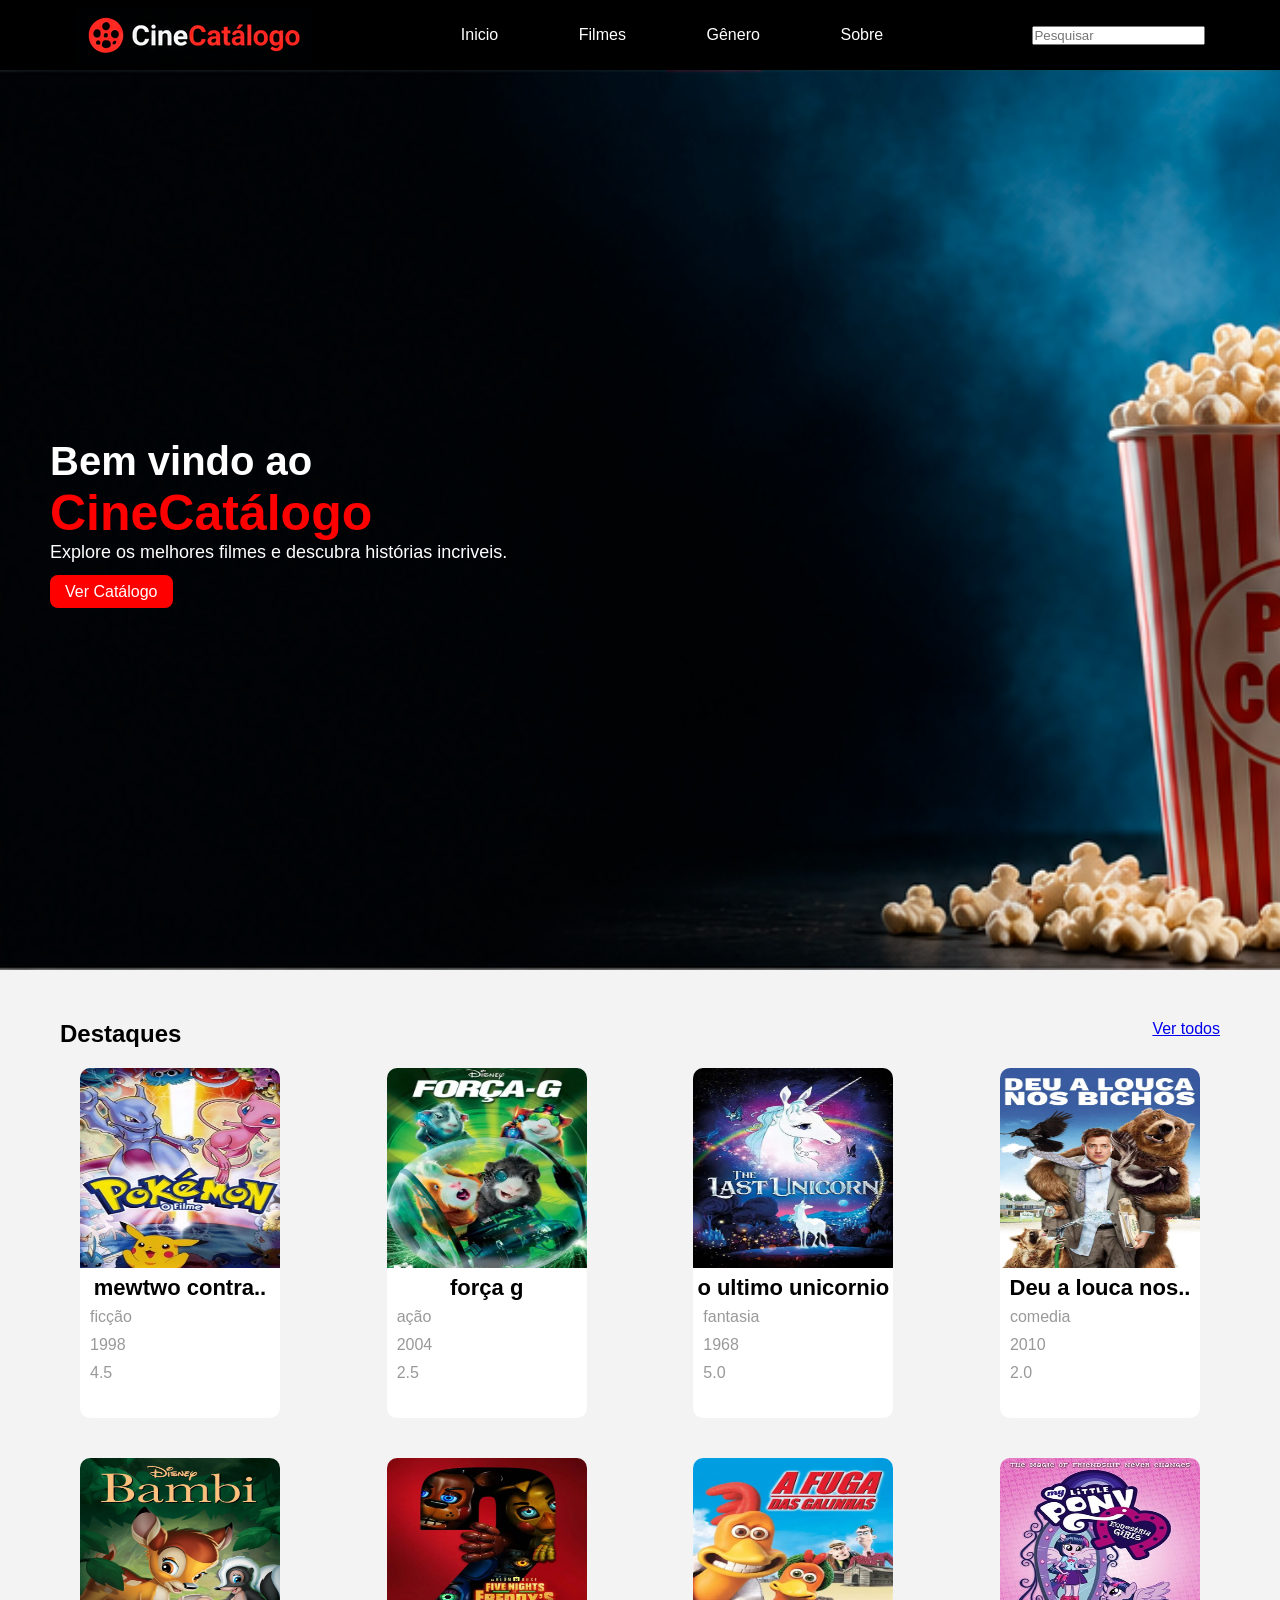
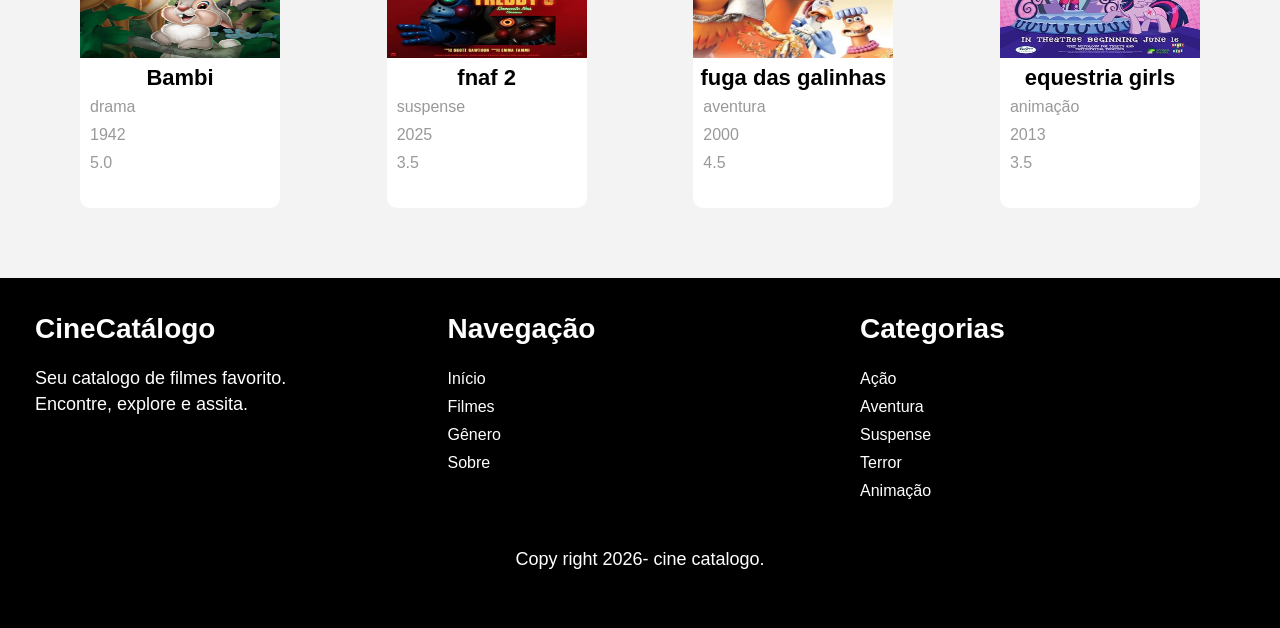
<file: filmes/index.html>
<html>
<head>
	<title>Cine Catalogo</title>
	<link rel="stylesheet" href="style.css">
</head>

<body>
	<header>
	 <div class="logo">
	 	<img src="imagens/logo-cine.png">
	 </div>
	<ul>
		<li><a href="#">Inicio</a></li>
		<li><a href="https://www.youtube.com/watch?v=0n8ut5O4D-E">Filmes</a></li>
		<li><a href="#">Gênero</a></li>
		<li><a href="#">Sobre</a></li>
	</ul>
	 <div class="pesquisa">
	 	<input type="text" placeholder="Pesquisar"> 	
	 </header>
	<main>
		<div class="slide">

			<div class="descricao-slide">

		<h3>Bem vindo ao</h3>
                <h2>CineCatálogo</h2>
                <p>Explore os melhores filmes e descubra histórias incriveis.</p>
                <a href="#">Ver Catálogo</a>

			</div>

		</div>
		
		<div class="catalogo">
			<ul>
			<div class="destaque-vertodos">
		<h2>Destaques</h2>
		<a href="#">Ver todos</a>
			</div>
				<li>
					<img src="imagens/capa-pokemon.webp"/>
					<h2><a href="#">mewtwo contra..</a></h2>
					<div class="categoria">ficção</div>
					<div class="lancamento">1998</div>
					<div class="avaliacao"> 4.5</div>
				</li>
<li>
					<img src="imagens/OIP.webp"/>
					<h2><a href="#">força g</a></h2>
					<div class="categoria">ação</div>
					<div class="lancamento">2004</div>
					<div class="avaliacao"> 2.5</div>
				</li>
<li>
					<img src="imagens/unicornio.webp"/>
					<h2><a href="#">o ultimo unicornio</a></h2>
					<div class="categoria">fantasia</div>
					<div class="lancamento">1968</div>
					<div class="avaliacao"> 5.0</div>
					
				</li>
<li>
					<img src="imagens/bix.webp"/>
					<h2><a href="#">Deu a louca nos..</a></h2>
					<div class="categoria">comedia</div>
					<div class="lancamento">2010</div>
					<div class="avaliacao"> 2.0</div>
				</li>
<li>
					<img src="imagens/Bambi.webp"/>
					<h2><a href="#">Bambi</a></h2>
					<div class="categoria">drama</div>
					<div class="lancamento">1942</div>
					<div class="avaliacao"> 5.0</div>
				</li>
<li>
					<img src="imagens/fnaf.webp"/>
					<h2><a href="#">fnaf 2</a></h2>
					<div class="categoria">suspense</div>
					<div class="lancamento">2025</div>
					<div class="avaliacao"> 3.5</div>
				</li>

<li>
					<img src="imagens/GALINHA.webp"/>
					<h2><a href="#">fuga das galinhas</a></h2>
					<div class="categoria">aventura</div>
					<div class="lancamento">2000</div>
					<div class="avaliacao"> 4.5</div>
				</li>
<li>
					<img src="imagens/mlp.jpg"/>
					<h2><a href="#">equestria girls</a></h2>
					<div class="categoria">animação</div>
					<div class="lancamento">2013</div>
					<div class="avaliacao"> 3.5</div>
				</li>


			</ul>
		</div>

	</main>

	<footer>
        <div class="sobre">
        <h2> CineCatálogo</h2>
        <p>Seu catalogo de filmes favorito. <br>
         Encontre, explore e assita.
</p>
       
</div>
        <div class="menu">
<h2>Navegação</h2>
<ul>
    <li> <a href="#"> Início</a></li>
    <li><a href="#">Filmes</a></li>
    <li><a href="#">Gênero</a></li>
    <li><a href="#">Sobre</a></li>
</ul>



</div>
        <div class="categoria"> 
<h2>Categorias</h2>
<ul>
    <li> <a href="#">Ação</a></li>
    <li><a href="#">Aventura</a></li>
    <li><a href="#">Suspense</a></li>
    <li><a href="#">Terror</a></li>
    <li><a href="#">Animação</a></li>
</ul>




</div>
<p> Copy right 2026- cine catalogo.</p>
	</footer>
</body>
</html>
</file>
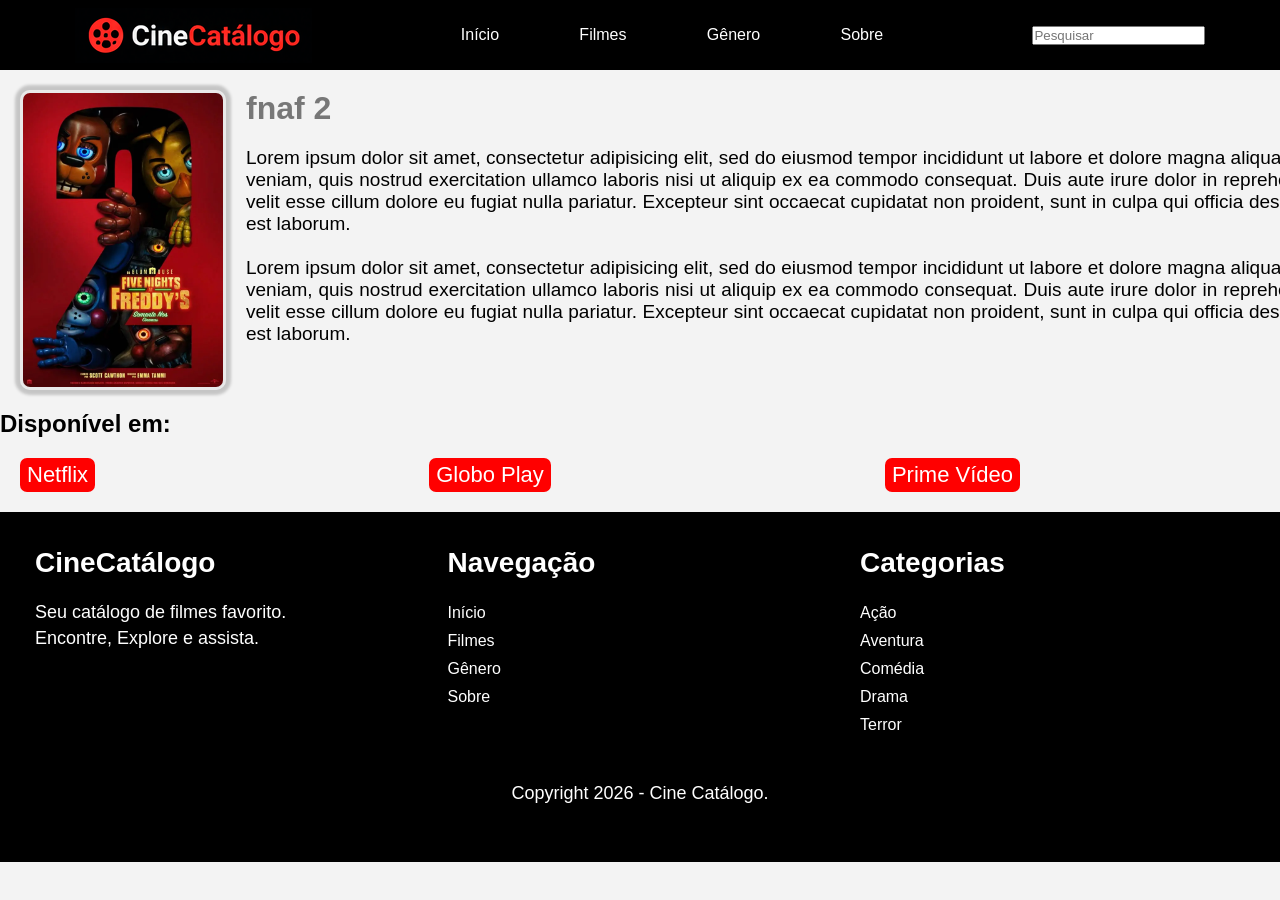
<file: filmes/single.html>
<html>
	<head>
		<title>Cine Catálogo</title>
		<link rel="stylesheet" href="style.css">
	</head>
	<body>
		<header>
			<div class="logo">
				<img src="imagens/logo-cine.png">
			</div>
			<ul>
				<li><a href="#">Início</a></li>
				<li><a href="#">Filmes</a></li>

			<li class="dropdown">
			<a href="#">Gênero</a>
			<div class="dropdown-content">
			<a href="#">Comédia</a>
			<a href="#">Romance</a>
			<a href="#">Terror</a>
			</div>
			</li>

				<li><a href="#">Sobre</a></li>
			</ul>
			<div class="pesquisa">
				<input type="text" placeholder="Pesquisar">
			</div>
		</header>
		<main class="conteudo	">
			<div class="filme">
				<img src="imagens/fnaf.webp">
				<div class="titulo-descricao">
					<h1>fnaf 2</h1>
					<p>Lorem ipsum dolor sit amet, consectetur adipisicing elit, sed do eiusmod
					tempor incididunt ut labore et dolore magna aliqua. Ut enim ad minim veniam,
					quis nostrud exercitation ullamco laboris nisi ut aliquip ex ea commodo
					consequat. Duis aute irure dolor in reprehenderit in voluptate velit esse
					cillum dolore eu fugiat nulla pariatur. Excepteur sint occaecat cupidatat non
					proident, sunt in culpa qui officia deserunt mollit anim id est laborum.
					<BR><BR>
					Lorem ipsum dolor sit amet, consectetur adipisicing elit, sed do eiusmod
					tempor incididunt ut labore et dolore magna aliqua. Ut enim ad minim veniam,
					quis nostrud exercitation ullamco laboris nisi ut aliquip ex ea commodo
					consequat. Duis aute irure dolor in reprehenderit in voluptate velit esse
					cillum dolore eu fugiat nulla pariatur. Excepteur sint occaecat cupidatat non
					proident, sunt in culpa qui officia deserunt mollit anim id est laborum.</p>
				</div>
			</div>
			<div class="disponivel">
				<h2>Disponível em:</h2>
				<ul>
					<li>Netflix</li>
					<li>Globo Play</li>
					<li>Prime Vídeo</li>
				</ul>
			</div>
		</main>
		<footer>
			<div class="sobre">
				<h2>CineCatálogo</h2>
				<p>Seu catálogo de filmes favorito.<br>
				Encontre, Explore e assista.</p>
			</div>
			<div class="menu">
				<h2>Navegação</h2>
				<ul>
					<li><a href="#">Início</a></li>
					<li><a href="#">Filmes</a></li>
					<li><a href="#">Gênero</a></li>
					<li><a href="#">Sobre</a></li>
				</ul>
			</div>
			<div class="categoria">
				<h2>Categorias</h2>
				<ul>
					<li><a href="#">Ação</a></li>
					<li><a href="#">Aventura</a></li>
					<li><a href="#">Comédia</a></li>
					<li><a href="#">Drama</a></li>
					<li><a href="#">Terror</a></li>
				</ul>
			</div>
			<p>Copyright 2026 - Cine Catálogo.</p>
		</footer>
	</body>
</html>
</file>
<file: filmes/style.css>
*{margin: 0; padding: 0;}
body{
	font-family: "Arial";
	background: #f3f3f3;
}
header{
	height: 70px;
	width: 100%;
	background: black;
	display: flex;
	justify-content:space-around;
	align-items: center;
}
ul{
	display:flex;
	justify-content: space-between;
	width: 33%;
}
header a{
	color: white;
	text-decoration: none;
}
header a:hover{
	color: red;
}
main .slide{
	background: url("imagens/banner-principal.png");
	width: 100%;
	height: 100vh;
	background-repeat: no-repeat;
	background-size:cover;
	display: flex;
	align-items: center;
}
main .slide h3{
	color: white;
	font-size: 40px;
}
main .slide h2{
	color: red;
	font-size: 50px;
}
main .slide p{
	color: white;
	font-size: 18px;
	margin-bottom: 20px;
}
main .slide a{
	color: white;
	background: red;
	padding: 8px 15px;
	text-decoration: none;
	border-radius: 8px;
}
main .slide .descricao-slide{
	margin-left: 50px;
}
main .catalogo{
	margin: 50px;
}
main .catalogo ul .destaque-vertodos{
	display: flex;
	justify-content: space-between;
	width: 100%;
}
main .catalogo ul li{
	width: 200px;
	height: 350px;
	overflow: hidden;
	border-radius: 10px;
	margin: 20px;
	background: #ffffff;
}
main .catalogo ul li:hover{
	box-shadow: 1px 1px 5px 2px #00000030;
	cursor: pointer;
}
main .catalogo ul li img{
	width: 100%;
	height: 200px;
}
main .catalogo ul li h2{
	font-size: 22px;
	text-align: center;
	line-height: 20px;
	margin: 10px 0;
}
main .catalogo ul li h2 a{
	color: #000000;
	text-decoration: none;
}
main .catalogo ul li h2 a:hover{
	color: red;
}
main .catalogo ul li .categoria{
	color: #999;
	padding: 0 0 10px 10px;
}
main .catalogo ul li .lancamento{
	color: #999;
	padding: 0 0 10px 10px;
}
main .catalogo ul li .avaliacao{
	color: #999;
	padding: 0 0 10px 10px;
}
main .catalogo ul{
	width: 1160px;
	display: flex;
	flex-wrap: wrap;
	margin: 0 auto;
}
footer{
	background: #000;
	height: 350px;
	width: 100%;
	display: flex;
	padding: 15px;
	color: white;
	box-sizing: border-box;
	flex-wrap: wrap;
}
footer div{
	width: 33%;
}
footer h2{
	font-size: 28px;
	margin: 20px;
}
footer p{
	font-size: 18px;
	line-height: 26px;
	margin: 20px;
}
footer .menu ul{
	display: flex;
	flex-direction: column;
}
footer .menu ul li{
	list-style: none;
	margin: 5px 0 5px 20px;
}
footer .menu ul li a{
	color: white;
	text-decoration: none;
}
footer .menu ul li a:hover{
	color: red;
}

footer .categoria ul{
	display: flex;
	flex-direction: column;
}
footer .categoria ul li{
	list-style: none;
	margin: 5px 0 5px 20px;
}
footer .categoria ul li a{
	color: white;
	text-decoration: none;
}
footer .categoria ul li a:hover{
	color: red;
}
footer > p{
	width: 100%;
	text-align: center;
}
/*SINGLE*/
.conteudo{
	width: 1440px;
	margin: 0 auto;
}
.filme{
	display: flex;
}
.filme img{
	width: 200px;
	margin: 20px;
	border: 3px solid #cccccc40;
	box-shadow: 0px 0px 3px 5px #00000030;
	border-radius: 10px;
}
.filme h1{
	margin-top: 20px;
	color: #777777;
	margin-bottom: 20px;
}
.filme p{
	font-size: 19px;
	text-align: justify;
}
.disponivel{
	width: 1000px;
}
.disponivel ul{
	display: flex;
	justify-content: space-between;
	width: 1000px;
	margin: 20px;
}
.disponivel ul li{
	list-style: none;
	background: red;
	color: white;
	padding: 4px 7px;
	font-size: 22px;
	border-radius: 7px;
}

.disponivel ul li:hover{
	color:red;
     background: black;
}

.disponivel ul li:visited{
	color:red;
     background: black;
}

/* menu dropdown*/

.dropdown-content{
display: none;
}

.dropdown:hover .dropdown-content{
display: flex;
flex-direction: column;
positon: absolute;
background: black;
padding: 0 10px;
}

.dropdown-content a{
padding: 7px 0;
}
</file>
